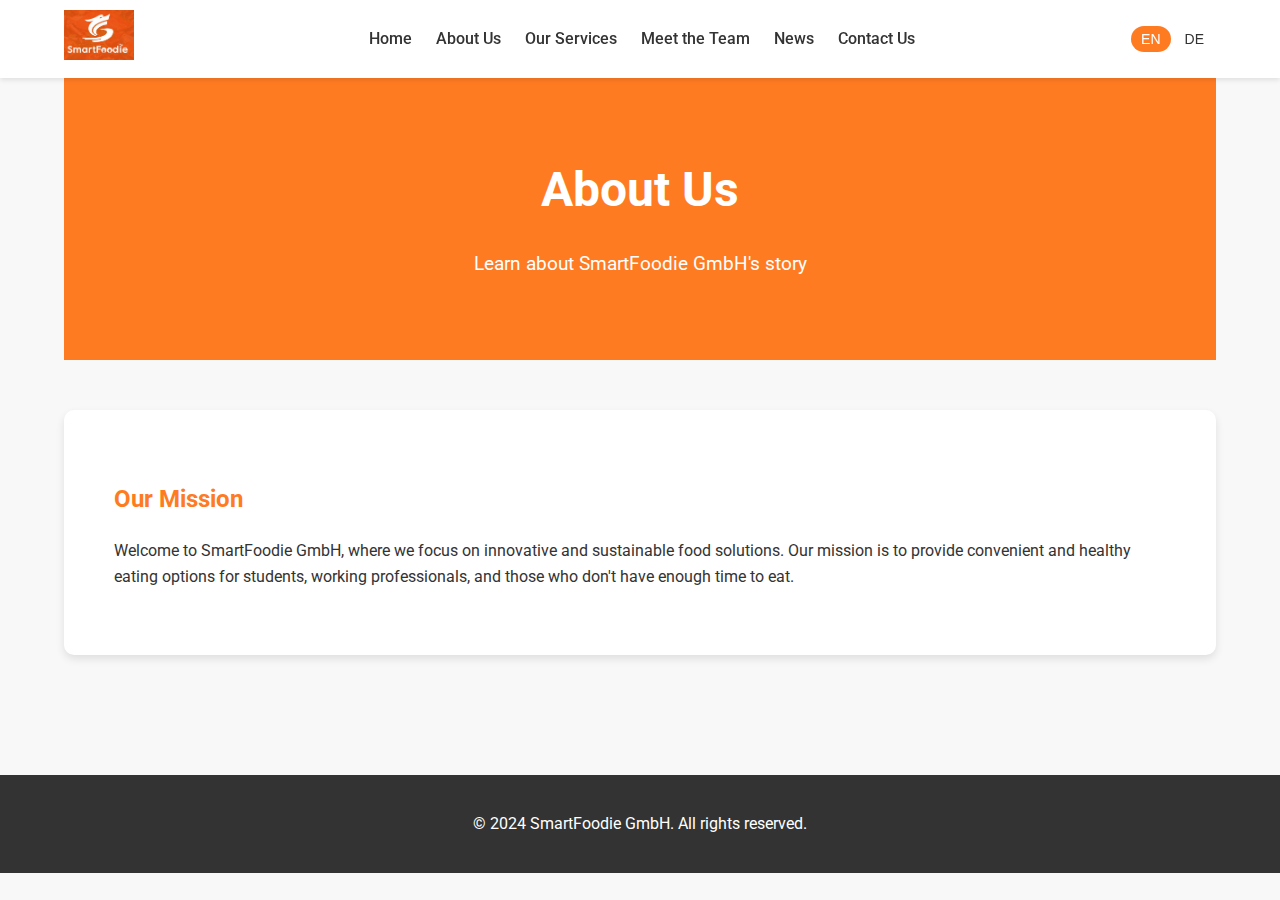
<file: about.html>
<!DOCTYPE html>
<html lang="en">
<head>
    <meta charset="UTF-8">
    <meta name="viewport" content="width=device-width, initial-scale=1.0">
    <title data-lang-en="About Us - Smart Foodie GmbH" data-lang-de="Über uns - Smart Foodie GmbH">About Us - Smart Foodie GmbH</title>
    <link rel="stylesheet" href="styles.css">
    <link href="https://fonts.googleapis.com/css2?family=Roboto:wght@300;400;700&display=swap" rel="stylesheet">
</head>
<body>
    <header>
        <nav class="navbar">
            <a href="index.html" class="logo-link">
                <img src="logo/sf/SF.jpg" alt="Smart Foodie GmbH Logo" class="logo">
            </a>
            <div class="nav-links">
                <a href="index.html" data-lang-en="Home" data-lang-de="Startseite">Home</a>
                <a href="about.html" data-lang-en="About Us" data-lang-de="Über uns">About Us</a>
                <a href="services.html" data-lang-en="Our Services" data-lang-de="Unsere Dienstleistungen">Our Services</a>
                <a href="team.html" data-lang-en="Meet the Team" data-lang-de="Unser Team">Meet the Team</a>
                <a href="news.html" data-lang-en="News" data-lang-de="Neuigkeiten">News</a>
                <a href="contact.html" data-lang-en="Contact Us" data-lang-de="Kontakt">Contact Us</a>
            </div>
            <div class="language-switcher">
                <button class="lang-btn" onclick="changeLanguage('en')">EN</button>
                <button class="lang-btn" onclick="changeLanguage('de')">DE</button>
            </div>
        </nav>
    </header>

    <main class="container">
        <section class="hero">
            <h1 data-lang-en="About Us" data-lang-de="Über uns">About Us</h1>
            <p class="tagline" data-lang-en="Learn about SmartFoodie GmbH's story" data-lang-de="Erfahren Sie die Geschichte von SmartFoodie GmbH">Learn about SmartFoodie GmbH's story</p>
        </section>

        <section class="about-section">
            <h2 data-lang-en="Our Mission" data-lang-de="Unsere Mission">Our Mission</h2>
            <p data-lang-en="Welcome to SmartFoodie GmbH, where we focus on innovative and sustainable food solutions. Our mission is to provide convenient and healthy eating options for students, working professionals, and those who don't have enough time to eat." 
               data-lang-de="Willkommen bei SmartFoodie GmbH, wo wir uns auf innovative und nachhaltige Lebensmittellösungen konzentrieren. Unsere Mission ist es, bequeme und gesunde Essensmöglichkeiten für Studenten, Berufstätige und Menschen anzubieten, die nicht genug Zeit zum Essen haben.">
                Welcome to SmartFoodie GmbH, where we focus on innovative and sustainable food solutions. Our mission is to provide convenient and healthy eating options for  working professionals and students.
            </p>
        </section>
    </main>

    <footer>
        <p data-lang-en="&copy; 2024 SmartFoodie GmbH. All rights reserved." data-lang-de="&copy; 2024 SmartFoodie GmbH. Alle Rechte vorbehalten.">&copy; 2024 SmartFoodie GmbH. All rights reserved.</p>
    </footer>

    <script src="script.js"></script>
</body>
</html>
</file>
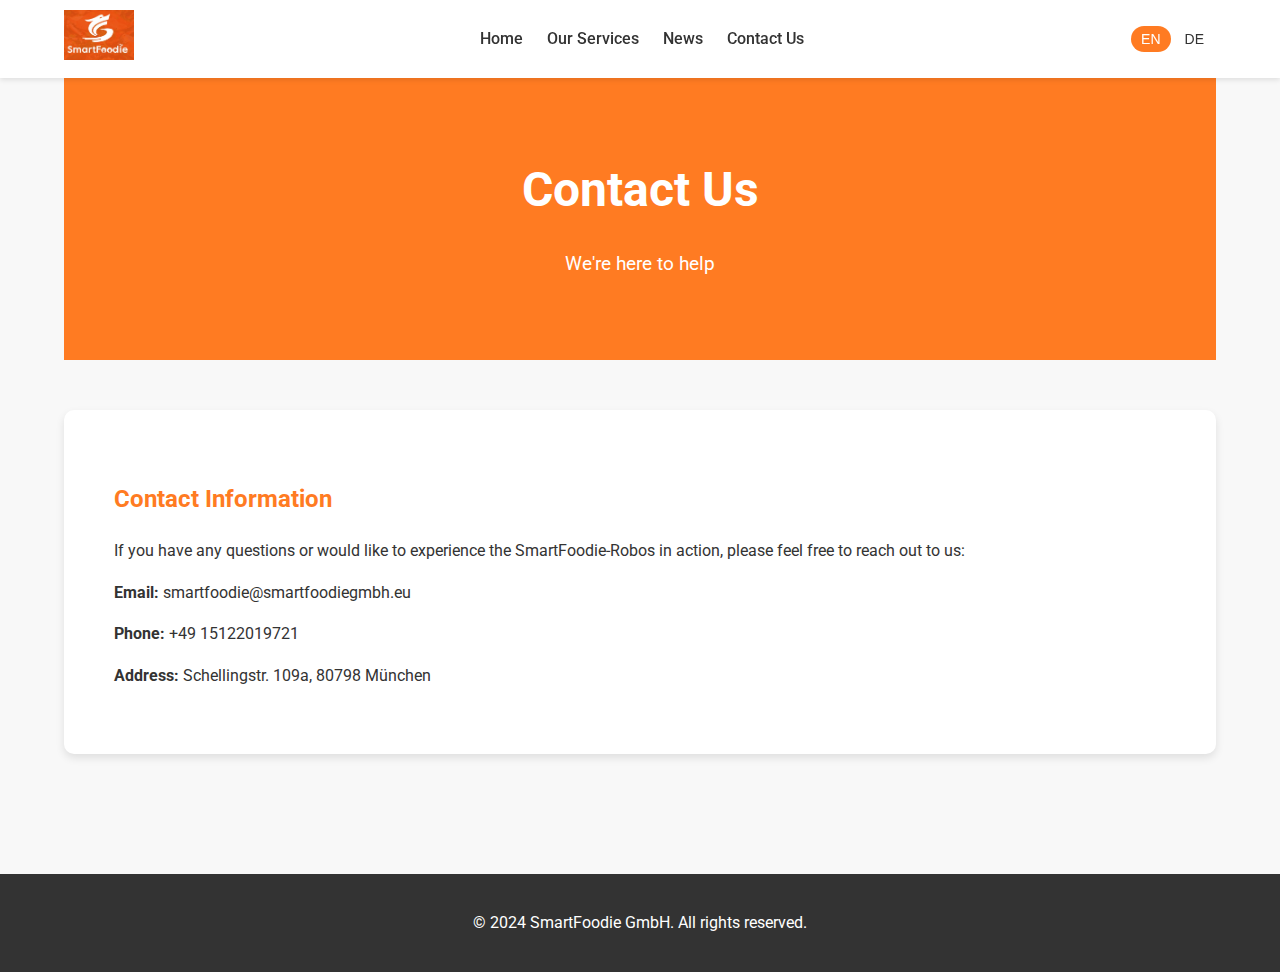
<file: contact.html>
<!DOCTYPE html>
<html lang="en">
<head>
    <meta charset="UTF-8">
    <meta name="viewport" content="width=device-width, initial-scale=1.0">
    <title data-lang-en="Contact Us - Smart Foodie GmbH" data-lang-de="Kontakt - Smart Foodie GmbH">Contact Us - Smart Foodie GmbH</title>
    <link rel="stylesheet" href="styles.css">
    <link href="https://fonts.googleapis.com/css2?family=Roboto:wght@300;400;700&display=swap" rel="stylesheet">
</head>
<body>
    <header>
        <nav class="navbar">
            <a href="index.html" class="logo-link">
                <img src="logo/sf/SF.jpg" alt="Smart Foodie GmbH Logo" class="logo">
            </a>
            <div class="nav-links">
                <a href="index.html" data-lang-en="Home" data-lang-de="Startseite">Home</a>
                <a href="services.html" data-lang-en="Our Services" data-lang-de="Unsere Dienstleistungen">Our Services</a>
                <a href="news.html" data-lang-en="News" data-lang-de="Neuigkeiten">News</a>
                <a href="contact.html" data-lang-en="Contact Us" data-lang-de="Kontakt">Contact Us</a>
            </div>
            <div class="language-switcher">
                <button class="lang-btn" onclick="changeLanguage('en')">EN</button>
                <button class="lang-btn" onclick="changeLanguage('de')">DE</button>
            </div>
        </nav>
    </header>

    <main class="container">
        <section class="hero">
            <h1 data-lang-en="Contact Us" data-lang-de="Kontaktieren Sie uns">Contact Us</h1>
            <p class="tagline" data-lang-en="We're here to help" data-lang-de="Wir sind für Sie da">We're here to help</p>
        </section>
        
        <section class="contact-section">
            <h2 data-lang-en="Contact Information" data-lang-de="Kontaktinformationen">Contact Information</h2>
            <p data-lang-en="If you have any questions or would like to experience the SmartFoodie-Robos in action, please feel free to reach out to us:" 
               data-lang-de="Wenn Sie Fragen haben oder unsere SmartFoodie-Robos live erleben möchten, können Sie uns gerne kontaktieren und einen unverbindlichen Termin mit uns vereinbaren:">
                If you have any questions or would like to experience the SmartFoodie-Robos in action, please feel free to reach out to us:
            </p>
            <p><strong data-lang-en="Email:" data-lang-de="E-Mail:">Email:</strong> smartfoodie@smartfoodiegmbh.eu</p>
            <p><strong data-lang-en="Phone:" data-lang-de="Telefon:">Phone:</strong> +49 15122019721</p> 
            <p><strong data-lang-en="Address:" data-lang-de="Adress:">Phone:</strong> Schellingstr. 109a, 80798 München
        </section>
    </main>

    <footer>
        <p data-lang-en="&copy; 2024 SmartFoodie GmbH. All rights reserved." data-lang-de="&copy; 2024 SmartFoodie GmbH. Alle Rechte vorbehalten.">&copy; 2024 SmartFoodie GmbH. All rights reserved.</p>
    </footer>

    <script src="script.js"></script>
</body>
</html>
</file>
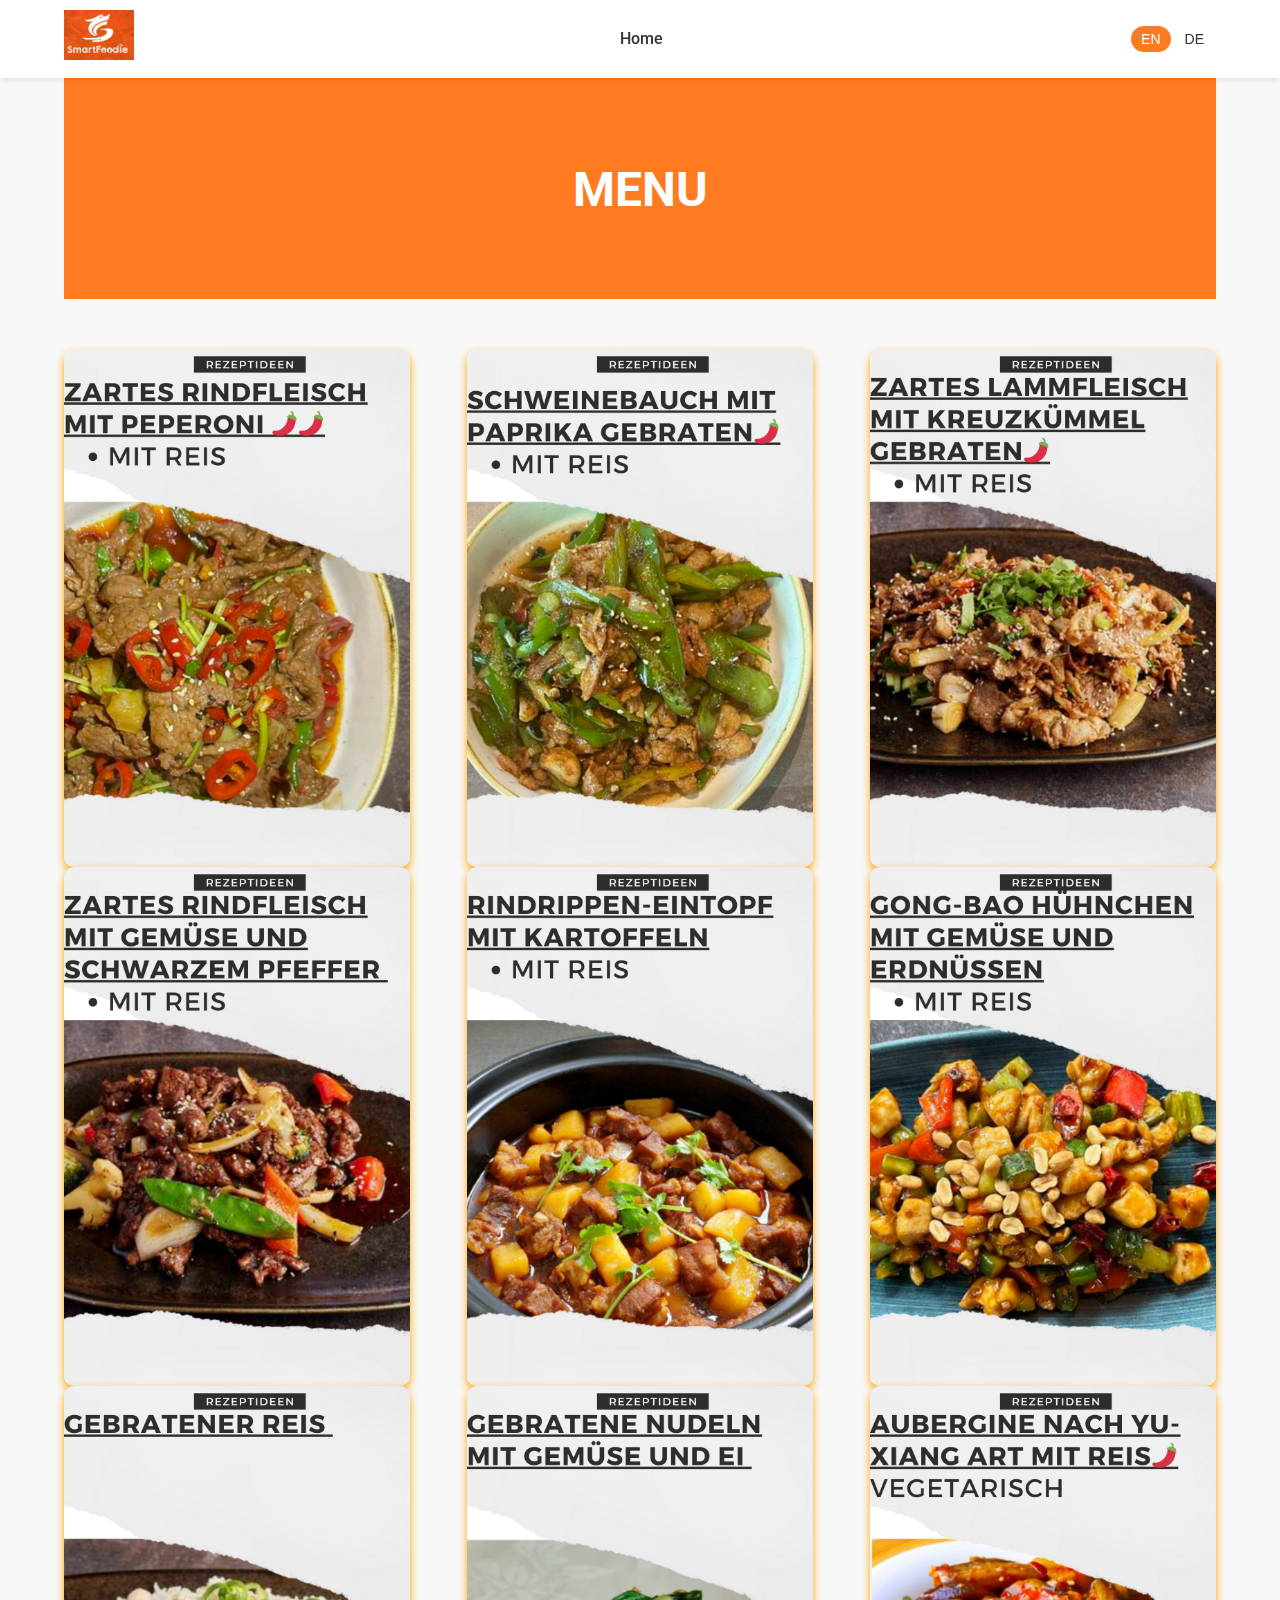
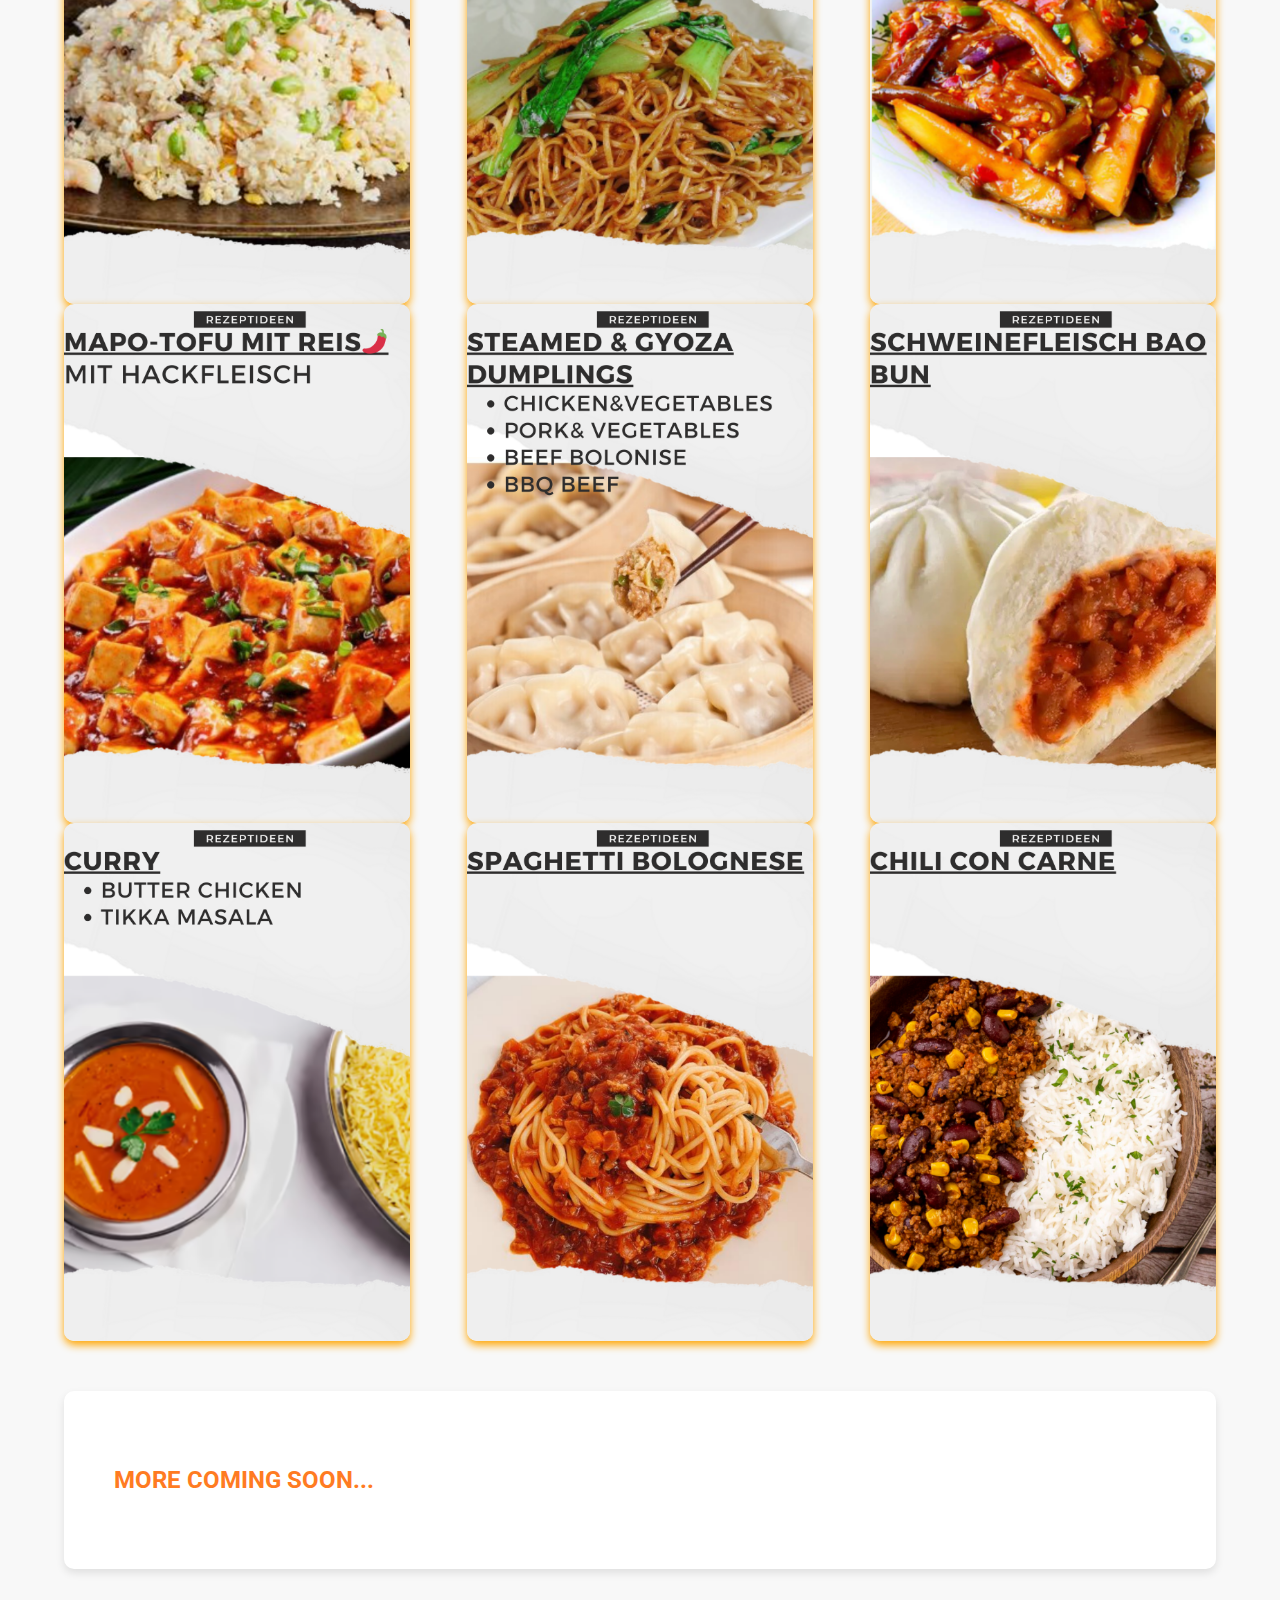
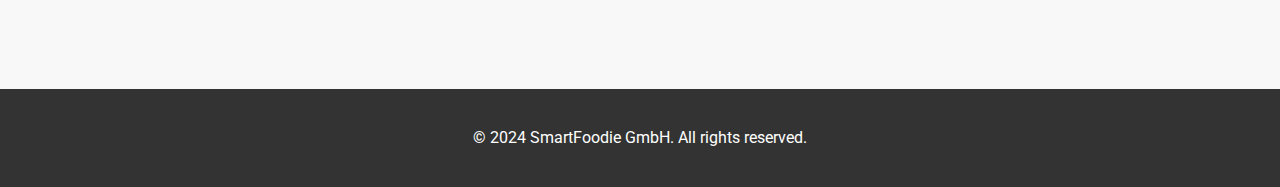
<file: menu.html>
<!DOCTYPE html>
<html lang="en">
<head>
    <meta charset="UTF-8">
    <meta name="viewport" content="width=device-width, initial-scale=1.0">
    <title data-lang-en="Menu - Smart Foodie GmbH" data-lang-de="Speisekarte - Smart Foodie GmbH">Menu - Smart Foodie GmbH</title>
    <link rel="stylesheet" href="styles.css">
    <link href="https://fonts.googleapis.com/css2?family=Roboto:wght@300;400;700&display=swap" rel="stylesheet">
</head>
<body>
    <header>
        <nav class="navbar">
            <a href="index.html" class="logo-link">
                <img src="logo/sf/SF.jpg" alt="Smart Foodie GmbH Logo" class="logo">
            </a>
            <div class="nav-links">
                <a href="index.html" data-lang-en="Home" data-lang-de="Startseite">Home</a>
            </div>
            <div class="language-switcher">
                <button class="lang-btn" onclick="changeLanguage('en')">EN</button>
                <button class="lang-btn" onclick="changeLanguage('de')">DE</button>
            </div>
        </nav>
    </header>
    <main class="container">
        <section class="hero">
            <h1 data-lang-en="MENU" data-lang-de="SPEISEKARTE">MENU</h1>
        </section>

    
    <section id="img" class="image-gallery">
        <div class="about-images">
            <img src="pic/1.png" alt="About Us Image 1" class="about-image1">
            <img src="pic/2.png" alt="About Us Image 2" class="about-image1">
            <img src="pic/3.png" alt="About Us Image 3" class="about-image1">
        </div>
        <div class="about-images">
            <img src="pic/4.png" alt="About Us Image 4" class="about-image1">
            <img src="pic/5.png" alt="About Us Image 5" class="about-image1">
            <img src="pic/6.png" alt="About Us Image 6" class="about-image1">
        </div>
        <div class="about-images">
            <img src="pic/7.png" alt="About Us Image 7" class="about-image1">
            <img src="pic/8.png" alt="About Us Image 8" class="about-image1">
            <img src="pic/9.png" alt="About Us Image 9" class="about-image1">
        </div>
        <div class="about-images">
            <img src="pic/10.png" alt="About Us Image 10" class="about-image1">
            <img src="pic/11.png" alt="About Us Image 11" class="about-image1">
            <img src="pic/12.png" alt="About Us Image 12" class="about-image1">
        </div>
        <div class="about-images">
            <img src="pic/13.png" alt="About Us Image 13" class="about-image1">
            <img src="pic/14.png" alt="About Us Image 14" class="about-image1">
            <img src="pic/15.png" alt="About Us Image 15" class="about-image1">
        </div>
        
    </section>
    <section id="about" class="about-section">
                <h2 data-lang-en="MORE COMING SOON..." data-lang-de="MEHR KOMMT BALD...">STAY TUNED FOR MORE</h2>
    </section>
    </main>

    <footer>
        <p data-lang-en="&copy; 2024 SmartFoodie GmbH. All rights reserved." data-lang-de="&copy; 2024 SmartFoodie GmbH. Alle Rechte vorbehalten.">&copy; 2024 SmartFoodie GmbH. All rights reserved.</p>
    </footer>

    <script src="script.js"></script>
</body>
</html>
</file>
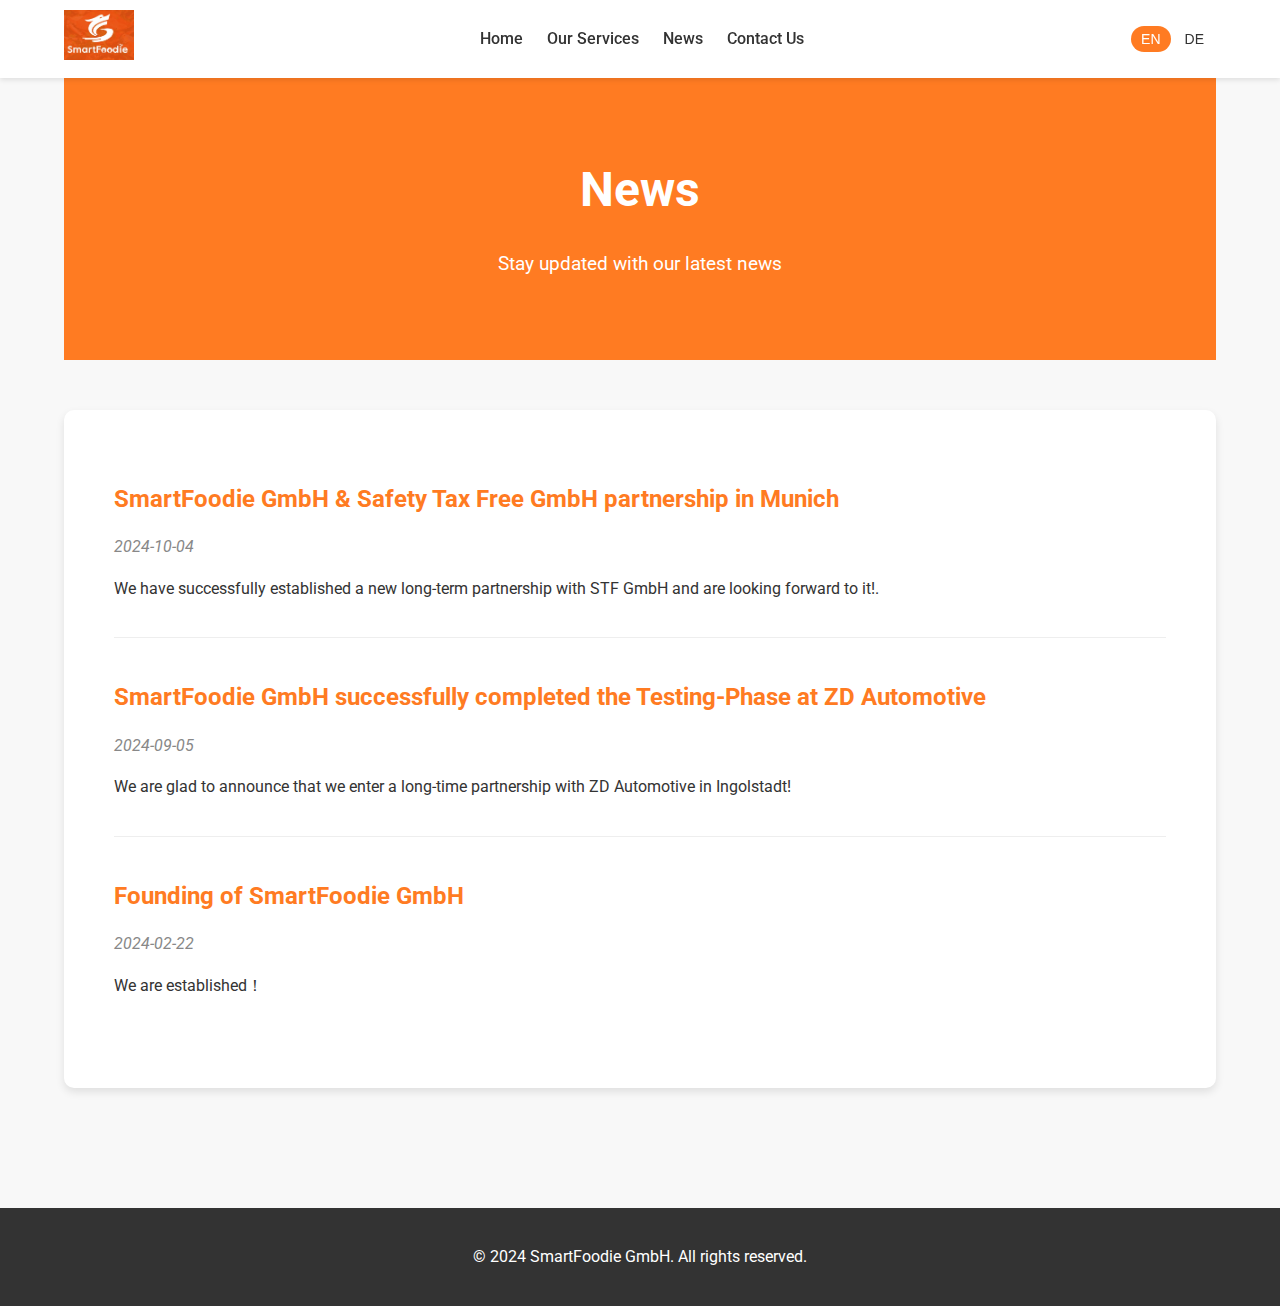
<file: news.html>
<!DOCTYPE html>
<html lang="en">
<head>
    <meta charset="UTF-8">
    <meta name="viewport" content="width=device-width, initial-scale=1.0">
    <title data-lang-en="News - Smart Foodie GmbH" data-lang-de="Neuigkeiten - Smart Foodie GmbH">News - Smart Foodie GmbH</title>
    <link rel="stylesheet" href="styles.css">
    <link href="https://fonts.googleapis.com/css2?family=Roboto:wght@300;400;700&display=swap" rel="stylesheet">
</head>
<body>
    <header>
        <nav class="navbar">
            <a href="index.html" class="logo-link">
                <img src="logo/sf/SF.jpg" alt="Smart Foodie GmbH Logo" class="logo">
            </a>
            <div class="nav-links">
                <a href="index.html" data-lang-en="Home" data-lang-de="Startseite">Home</a>
                <a href="services.html" data-lang-en="Our Services" data-lang-de="Unsere Dienstleistungen">Our Services</a>
                <a href="news.html" data-lang-en="News" data-lang-de="Neuigkeiten">News</a>
                <a href="contact.html" data-lang-en="Contact Us" data-lang-de="Kontakt">Contact Us</a>
            </div>
            <div class="language-switcher">
                <button class="lang-btn" onclick="changeLanguage('en')">EN</button>
                <button class="lang-btn" onclick="changeLanguage('de')">DE</button>
            </div>
        </nav>
    </header>

    <main class="container">
        <section class="hero">
            <h1 data-lang-en="News" data-lang-de="Neuigkeiten">News</h1>
            <p class="tagline" data-lang-en="Stay updated with our latest news" data-lang-de="Bleiben Sie auf dem Laufenden mit unseren neuesten Nachrichten">Stay updated with our latest news and industry trends</p>
        </section>

        <section class="news-section">
            <article class="news-item">
                <h2 data-lang-en="SmartFoodie GmbH & Safety Tax Free GmbH partnership in Munich" data-lang-de="SmartFoodie GmbH & Safety Tax Free GmbH Partnerschaft in München">SmartFoodie GmbH & Safety Tax Free GmbH partnership in Munich</h2>
                <p class="news-date">2024-10-04</p>
                <p data-lang-en="We have successfully established a new long-term partnership with STF GmbH and are looking forward to it!." 
                   data-lang-de="STF GmbH hat sich dazu entschieden in eine langfristige Kooperation mit SmartFoodie GmbH einzugehen! Wir freuen uns!"
                </p>
            </article>

             <article class="news-item">
                <h2 data-lang-en="SmartFoodie GmbH successfully completed the Testing-Phase at ZD Automotive" data-lang-de="SmartFoodie GmbH beendet erfolgreich seine Testphase im Unternehmen ZD Automotive">SmartFoodie GmbH successfully completed the Testing-Phase at ZD Automotive</h2>
                <p class="news-date">2024-09-05</p>
                <p data-lang-en="We are glad to announce that we enter a long-time partnership with ZD Automotive in Ingolstadt!" 
                   data-lang-de="Erfolgreiche Test-Phase! Wir freuen uns auf die langfristige Kooperation mit ZD Automotive!"
                </p>
            </article>

            <article class="news-item">
                <h2 data-lang-en="Founding of SmartFoodie GmbH" data-lang-de="Gründung der SmartFoodie GmbH">Founding of SmartFoodie GmbH</h2>
                <p class="news-date">2024-02-22</p>
                <p data-lang-en="We are established！" 
                   data-lang-de="Wir sind etabliert!"> </p>
            </article>
        </section>
    </main>

    <footer>
        <p data-lang-en="&copy; 2024 SmartFoodie GmbH. All rights reserved." data-lang-de="&copy; 2024 SmartFoodie GmbH. Alle Rechte vorbehalten.">&copy; 2024 SmartFoodie GmbH. All rights reserved.</p>
    </footer>

    <script src="script.js"></script>
</body>
</html>
</file>
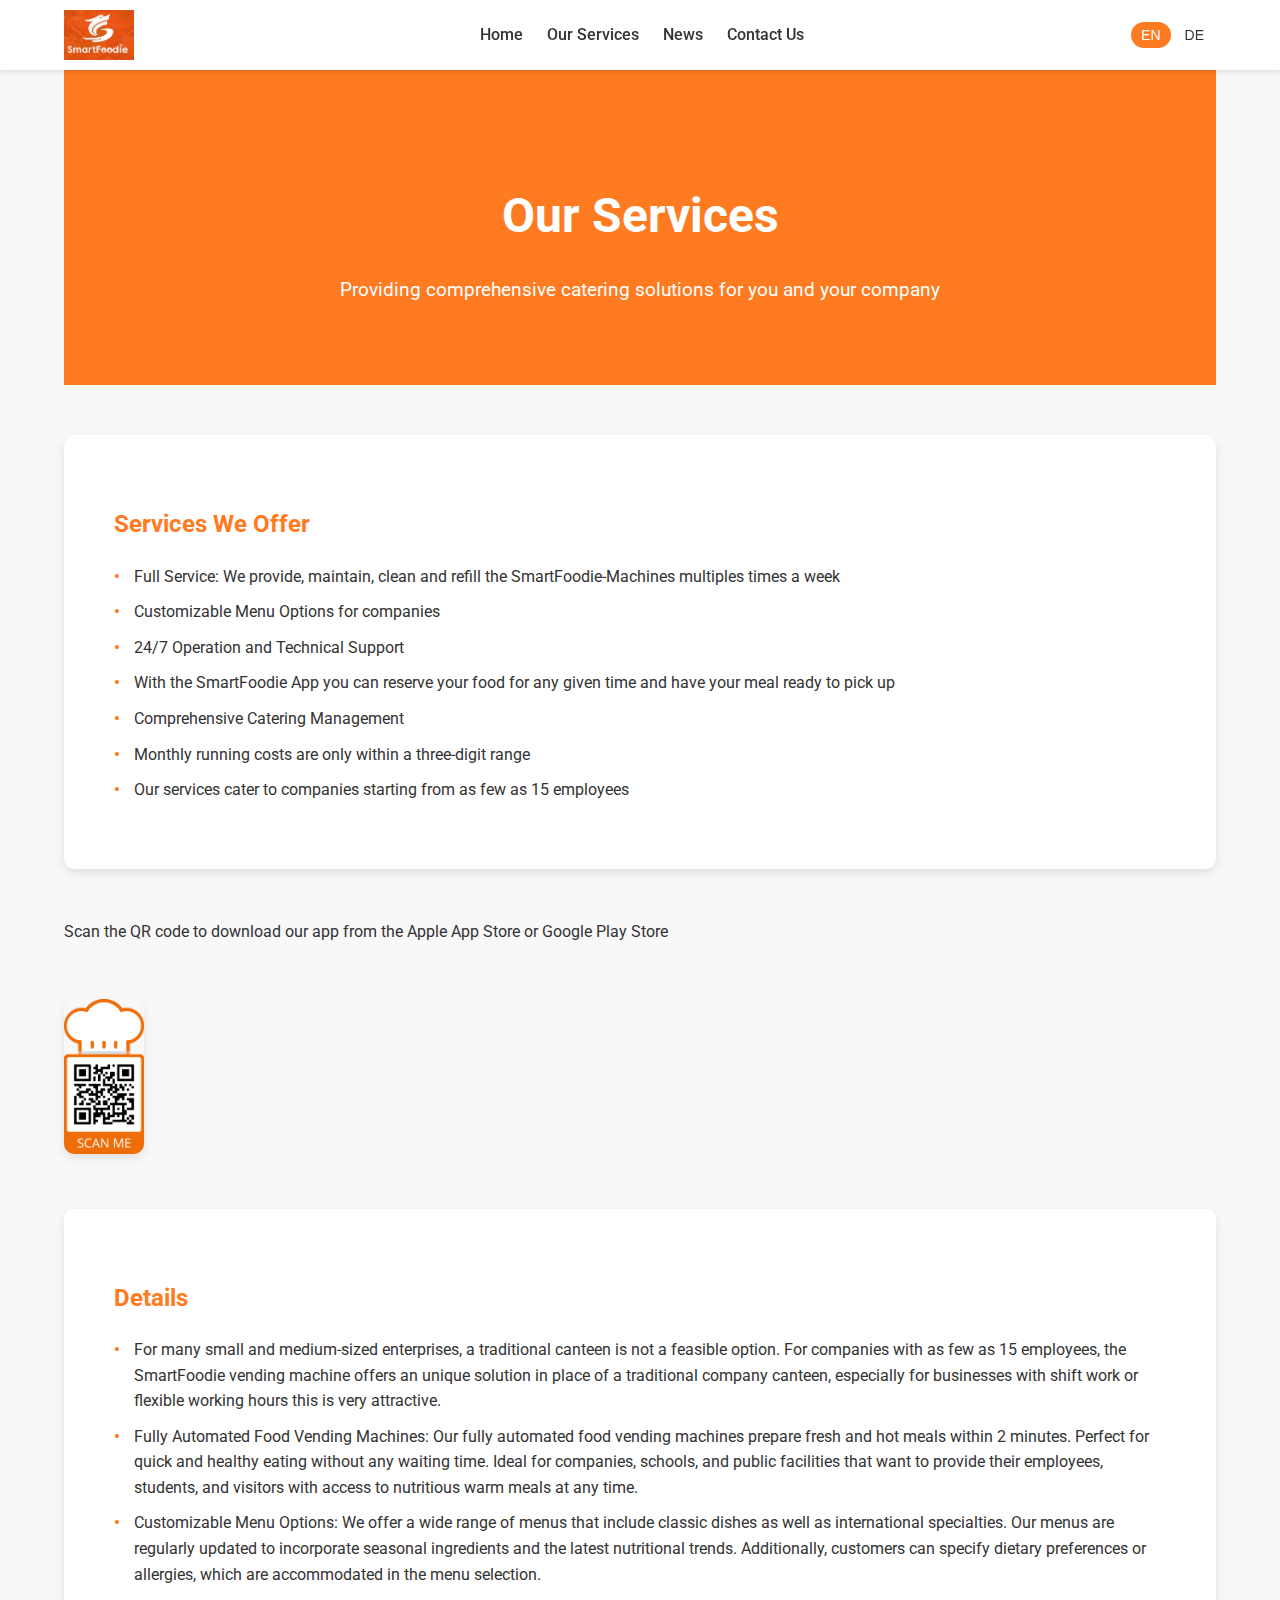
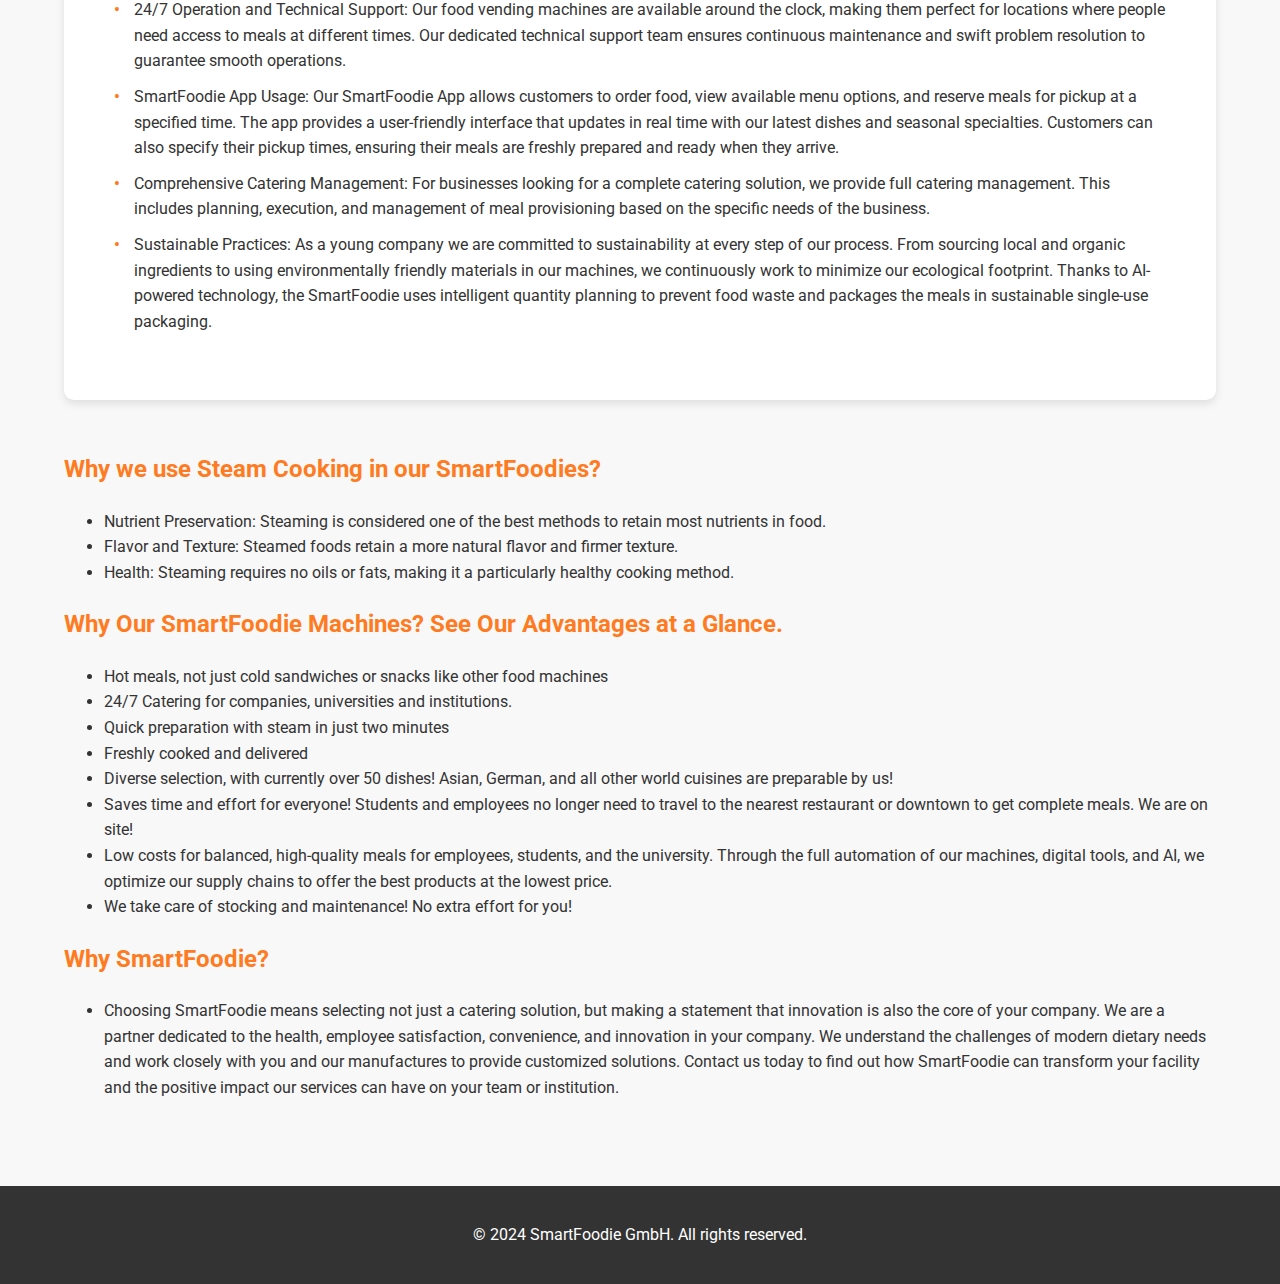
<file: services.html>
fi<!DOCTYPE html>
<html lang="en">
<head>
    <meta charset="UTF-8">
    <meta name="viewport" content="width=device-width, initial-scale=1.0">
    <title data-lang-en="Our Services - Smart Foodie GmbH" data-lang-de="Unsere Dienstleistungen - Smart Foodie GmbH">Our Services - Smart Foodie GmbH</title>
    <link rel="stylesheet" href="styles.css">
    <link href="https://fonts.googleapis.com/css2?family=Roboto:wght@300;400;700&display=swap" rel="stylesheet">
</head>
<body>
    <header>
        <nav class="navbar">
            <a href="index.html" class="logo-link">
                <img src="logo/sf/SF.jpg" alt="Smart Foodie GmbH Logo" class="logo">
            </a>
            <div class="nav-links">
                <a href="index.html" data-lang-en="Home" data-lang-de="Startseite">Home</a>
                <a href="services.html" data-lang-en="Our Services" data-lang-de="Unsere Dienstleistungen">Our Services</a>
                <a href="news.html" data-lang-en="News" data-lang-de="Neuigkeiten">News</a>
                <a href="contact.html" data-lang-en="Contact Us" data-lang-de="Kontakt">Contact Us</a>
            </div>
            <div class="language-switcher">
                <button class="lang-btn" onclick="changeLanguage('en')">EN</button>
                <button class="lang-btn" onclick="changeLanguage('de')">DE</button>
            </div>
        </nav>
    </header>

    <main class="container">
        <section class="hero">
            <h1 data-lang-en="Our Services" data-lang-de="Unsere Dienstleistungen">Our Services</h1>
            <p class="tagline" data-lang-en="Providing comprehensive catering solutions for you and your company" data-lang-de="Umfassende Verpflegungslösungen für Sie und Ihr Unternehmen">Providing comprehensive catering solutions for you and your company</p>
        </section>

        <section class="services-section">
            <h2 data-lang-en="Services We Offer" data-lang-de="Unsere Angebote">Services We Offer</h2>
            <ul>
                <li data-lang-en="Full Service: We provide, maintain, clean and refill the SmartFoodie-Machines multiples times a week" data-lang-de="Full Service: Wir kümmern uns um Wartung, Reinigung und Befüllung. Mehrmals die Woche ">Full Service: We provide, maintain, clean and refill the SmartFoodie-Machines multiple times a week</li>
                <li data-lang-en="Customizable Menu Options for companies" data-lang-de="Individuell konfigurierbare Menüoptionen für Firmen">Customizable Menu Options for companies</li>
                <li data-lang-en="24/7 Operation and Technical Support" data-lang-de="24/7 Betrieb und technischer Support">24/7 Operation and Technical Support</li>
                <li data-lang-en="With the SmartFoodie App you can reserve your food for any given time and have your meal ready to pick up" data-lang-de="Mit der SmartFoodie-App kannst du dein Essen reservieren und den SmartFoodie dein Essen vorher zubereiten lassen, sodass du nur noch dein Essen abholen musst">With the SmartFoodie App you can reserve your food for any given time and have your meal ready to pick up</li>
                <li data-lang-en="Comprehensive Catering Management" data-lang-de="Umfassendes Catering-Management">Comprehensive Catering Management</li>

                <li data-lang-en="Monthly running costs are only within a three-digit range " data-lang-de=" Monatlich laufende Kosten in nur dreistlligem Bereich">Monthly running costs are only within a three-digit range</li>
                <li data-lang-en="Our services cater to companies starting from as few as 15 employees" data-lang-de="Unsere Dienstleistungen richten sich an Unternehmen ab bereits 15 Mitarbeiter">Our services cater to companies starting from as few as 15 employees</li>
            </ul>
        </section>
        <!-- Add Caption Below the Image -->
            <p data-lang-en="Scan the QR code to download our app from the Apple App Store or Google Play Store"
               data-lang-de="Scanne den QR-Code, um unsere App im Apple App Store oder Google Play Store herunterzuladen">
               Scan the QR code to download our app from the Apple App Store or Google Play Store
            </p>
       <section id="img" class="image-gallery">
           
            <div class="about-images qr-container">
            <!-- New Image with Reduced Size -->
            <img src="pic/SmartFoodie QR4.png" alt="SmartFoodie App QR Code" class="about-image qr-code-image">

            
            </div>
        </section>

                <section class="services-section">
                    <h2 data-lang-en="Details" data-lang-de="Details">Details</h2>
                        <ul>
                            <li data-lang-en="For many small and medium-sized enterprises, a traditional canteen is not a feasible option. For companies with as few as 15 employees, the SmartFoodie vending machine offers an unique solution in place of a traditional company canteen, especially for businesses with shift work or flexible working hours this is very attractive." 
                            data-lang-de="Für viele kleinere und mittelständische Unternehmen stellt eine klassische Kantine keine Option dar. Für Unternehmen ab bereits 15 Mitarbeiter:innen ist der SmartFoodie als Essensautomat eine attraktive Lösung statt einer klassischen Betriebskantine. Dies gilt auch besonders für Unternehmen mit Schichtarbeit oder flexiblen Arbeitszeiten.">
                            <strong>Alternative to Traditional Canteens:</strong><br>
                            For many small and medium-sized enterprises, a traditional canteen is not a feasible option. For companies with as few as 15 employees, the SmartFoodie vending machine offers an unique solution in place of a traditional company canteen, especially for businesses with shift work or flexible working hours this is very attractive .
                            </li>
                            <li data-lang-en="Fully Automated Food Vending Machines: Our fully automated food vending machines prepare fresh and hot meals within 2 minutes. Perfect for quick and healthy eating without any waiting time. Ideal for companies, schools, and public facilities that want to provide their employees, students, and visitors with access to nutritious warm meals at any time."
                            data-lang-de="Vollautomatische Essensautomaten: Unsere hochmodernen, vollautomatischen Essensautomaten bereiten frische und heiße Mahlzeiten in zwei Minuten zu. Perfekt für schnelles und gesundes Essen ohne Wartezeit. Ideal für Unternehmen, Schulen und öffentliche Einrichtungen, die ihren Mitarbeitern, Schülern und Besuchern jederzeit Zugang zu nahrhaften warmen Mahlzeiten ermöglichen möchten.">
                            <strong>Fully Automated Vending Machines:</strong><br>
                            Our fully automated food vending machines prepare fresh and hot meals within two minutes. Perfect for quick and healthy eating without any waiting time. Ideal for companies, schools, and public facilities that want to provide their employees, students, and visitors with access to nutritious warm meals at any time.
                            </li>
                            <li data-lang-en="Customizable Menu Options: We offer a wide range of menus that include classic dishes as well as international specialties. Our menus are regularly updated to incorporate seasonal ingredients and the latest nutritional trends. Additionally, customers can specify dietary preferences or allergies, which are accommodated in the menu selection."
                            data-lang-de="Individuell konfigurierbare Menüoptionen: Wir bieten eine breite Palette von Menüs, die klassische Gerichte sowie internationale Spezialitäten umfassen. Unsere Menüs werden regelmäßig aktualisiert, um saisonale Zutaten und die neuesten Ernährungstrends zu integrieren. Zusätzlich können Kunden diätetische Vorlieben oder Allergien angeben, die bei der Menüauswahl berücksichtigt werden.">
                            Customizable Menu Options
                            </li>
                            <li data-lang-en="24/7 Operation and Technical Support: Our food vending machines are available around the clock, making them perfect for locations where people need access to meals at different times. Our dedicated technical support team ensures continuous maintenance and swift problem resolution to guarantee smooth operations."
                            data-lang-de="24/7 Betrieb und technischer Support: Unsere Essensautomaten sind rund um die Uhr verfügbar, was sie ideal für Standorte macht, an denen Menschen zu verschiedenen Zeiten Zugang zu Mahlzeiten benötigen. Unser engagiertes technisches Support-Team gewährleistet kontinuierliche Wartung und schnelle Problemlösung, um einen reibungslosen Betrieb zu garantieren.">
                            24/7 Operation and Technical Support
                            </li>
                            <li data-lang-en="SmartFoodie App Usage: Our SmartFoodie App allows customers to order food, view available menu options, and reserve meals for pickup at a specified time. The app provides a user-friendly interface that updates in real time with our latest dishes and seasonal specialties. Customers can also specify their pickup times, ensuring their meals are freshly prepared and ready when they arrive."
                            data-lang-de="Nutzung der SmartFoodie-App: Unsere SmartFoodie-App ermöglicht es Kunden, Essen zu bestellen, verfügbare Menüoptionen einzusehen und Mahlzeiten zur Abholung zu einem bestimmten Zeitpunkt zu reservieren. Die App bietet eine benutzerfreundliche Oberfläche, die in Echtzeit mit unseren neuesten Gerichten und saisonalen Spezialitäten aktualisiert wird. Kunden können auch ihre Abholzeiten angeben, um sicherzustellen, dass ihre Mahlzeiten frisch zubereitet sind und bei ihrer Ankunft bereitstehen.">
                            SmartFoodie App Usage
                            </li>
                            <li data-lang-en="Comprehensive Catering Management: For businesses looking for a complete catering solution, we provide full catering management. This includes planning, execution, and management of meal provisioning based on the specific needs of the business."
                            data-lang-de="Umfassendes Catering-Management: Für Unternehmen, die eine komplette Catering-Lösung suchen, bieten wir ein vollständiges Catering-Management an. Dies umfasst Planung, Ausführung und Verwaltung der Mahlzeitenversorgung, basierend auf den spezifischen Bedürfnissen des Unternehmens.">
                            Comprehensive Catering Management
                            </li>
                            <li data-lang-en="Sustainable Practices: As a young company we are committed to sustainability at every step of our process. From sourcing local and organic ingredients to using environmentally friendly materials in our machines, we continuously work to minimize our ecological footprint. Thanks to AI-powered technology, the SmartFoodie uses intelligent quantity planning to prevent food waste and packages the meals in sustainable single-use packaging."
                            data-lang-de="Nachhaltige Praktiken: Als ein junges Unternehmen setzen wir uns bei jedem Schritt unseres Prozesses für Nachhaltigkeit ein. Von der Beschaffung lokaler und biologischer Zutaten bis zur Verwendung umweltfreundlicher Materialien in unseren Maschinen arbeiten wir kontinuierlich daran, unseren ökologischen Fußabdruck zu minimieren. Dank KI-gestützter Technologie arbeitet der SmartFoodie mit einer smarten Mengenplanung zur Vermeidung von Food Waste und verpackt die Speisen in einer nachhaltigen Einwegverpackung. ">
                            Sustainable Practices
                            </li>
                        </ul>
                    </section>
     
                
            <section class="benefits-section">
                <h2 data-lang-en="Why we use Steam Cooking in our SmartFoodies?" data-lang-de="Warum Dampfgaren?">Warum Dampfgaren in unseren SmartFoodies?</h2>
                    <ul>
                        <li data-lang-en="Nutrient Preservation: Steaming is considered one of the best methods to retain most nutrients in food."
            data-lang-de="Nährstofferhaltung: Dämpfen gilt als eine der besten Methoden, um die meisten Nährstoffe in Lebensmitteln zu erhalten.">
            <strong>Nährstofferhaltung:</strong> Dämpfen gilt als eine der besten Methoden, um die meisten Nährstoffe in Lebensmitteln, insbesondere in Gemüse, zu erhalten.
                        </li>
                        <li data-lang-en="Flavor and Texture: Steamed foods retain a more natural flavor and firmer texture."
            data-lang-de="Geschmack und Textur: Gedämpfte Lebensmittel behalten einen natürlicheren Geschmack und eine bessere Textur.">
            <strong>Geschmack und Textur:</strong> Gedämpfte Lebensmittel behalten einen natürlicheren Geschmack und eine festere Textur.
                        </li>
                        <li data-lang-en="Health: Steaming requires no oils or fats, making it a particularly healthy cooking method."
            data-lang-de="Gesundheit: Dämpfen erfordert keine Öle oder Fette, was es zu einer besonders gesunden Zubereitungsart macht.">
            <strong>Gesundheit:</strong> Dämpfen erfordert keine Öle oder Fette, was es zu einer besonders gesunden Zubereitungsart macht.
                        </li>
                    </ul>

                <h2 data-lang-en="Why Our SmartFoodie Machines? See Our Advantages at a Glance."
         data-lang-de="Warum unsere SmartFoodie-Automaten? Unsere Vorteile auf einem Blick.">Warum unsere SmartFoodie-Automaten? Unsere Vorteile auf einem Blick.</h2>
                    <ul>
        <li data-lang-en="Hot meals, not just cold sandwiches or snacks like other food machines"
            data-lang-de="Warme Mahlzeiten und nicht nur kalte Brötchen oder Sandwiches wie in anderen Lebensmittelautomaten.">
            Kalte und Warme Mahlzeiten. Nicht nur kalte Brötchen oder Sandwiches, wie in anderen Lebensmittelautomaten.
        </li>                        
                        <li data-lang-en="24/7 Catering for companies, universities and institutions."
            data-lang-de="24 Stunden und sieben Tage die Woche Verpflegungen für Firmen, Hochschulen und Institutionen.">
            24 Stunden und sieben Tage die Woche Verpflegungen für Firmen, Hochschulen und Institutionen.
                        </li>

        <li data-lang-en="Quick preparation with steam in just two minutes"
            data-lang-de="Schnelle Zubereitung mit Dampf in nur zwei Minuten">
            Schnelle Zubereitung mit Dampf in nur zwei Minuten
        </li>
        <li data-lang-en="Freshly cooked and delivered"
            data-lang-de="Frisch gekocht und geliefert">
            Frisch gekocht und geliefert
        </li>
        <li data-lang-en="Diverse selection, with currently over 50 dishes! Asian, German, and all other world cuisines are preparable by us!"
            data-lang-de="Vielfältige Auswahl, mit mometan über 50 Gerichten! Asiatische, Deutsche sowie alle anderen Küchen auf der Welt sind bei uns zubereitbar!">
            Vielfältige Auswahl, mit über 50 Gerichten! Asiatische, Deutsche sowie alle anderen Küchen auf der Welt sind bei uns zubereitbar!
        </li>
        <li data-lang-en="Saves time and effort for everyone! Students and employees no longer need to travel to the nearest restaurant or downtown to get complete meals. We are on site!"
            data-lang-de="Spart Zeit und Aufwand für jeden! Studenten und Mitarbeiter müssen nicht mehr zum nächsten Imbiss oder in die Innenstadt fahren um vollwertige Mahlzeiten zu erhalten. Wir sind vor Ort!">
            Spart Zeit und Aufwand für jeden! Studenten und Mitarbeiter müssen nicht mehr zum nächsten Imbiss oder in die Innenstadt fahren um vollwertige Mahlzeiten zu erhalten. Wir sind vor Ort!
        </li>
        <li data-lang-en="Low costs for balanced, high-quality meals for employees, students, and the university. Through the full automation of our machines, digital tools, and AI, we optimize our supply chains to offer the best products at the lowest price."
            data-lang-de="Geringe Kosten für ausgewogene, hochqualitative Mahlzeiten für Mitarbeiter, Studenten und Hochschule. Durch die Vollautomatisierung unserer Automaten, digitale Hilfsmittel und KI optimieren wir unsere Lieferketten und Bestückungsstrategie, um die besten Produkte zum geringsten Preis anbieten zu können.">
            Geringe Kosten für ausgewogene, hochqualitative Mahlzeiten für Mitarbeiter, Studenten und Hochschule. Durch die Vollautomatisierung unserer Automaten, digitale Hilfsmittel und KI optimieren wir unsere Lieferketten und Bestückungsstrategie, um die besten Produkte zum geringsten Preis anbieten zu können.
        </li>
        <li data-lang-en="We take care of stocking and maintenance! No extra effort for you!"
            data-lang-de="Wir kümmern uns um die Bestückung und Wartung! Kein Mehraufwand für Sie!">
            Wir kümmern uns um die Bestückung und Wartung! Kein Mehraufwand für Sie!
        </li>
    </ul>
            </section>



        
        <section class="services-section2">
            <h2 data-lang-en="Why SmartFoodie?" data-lang-de="Warum SmartFoodie?">Services We Offer</h2>
            <ul>
                <li data-lang-en="Choosing SmartFoodie means selecting not just a catering solution, but making a statement that innovation is also the core of your company. We are a partner dedicated to the health, employee satisfaction, convenience, and innovation in your company. We understand the challenges of modern dietary needs and work closely with you and our manufactures to provide customized solutions.

Contact us today to find out how SmartFoodie can transform your facility and the positive impact our services can have on your team or institution." data-lang-de="Mit SmartFoodie setzen Sie in Ihrem Unternehmen ein Zeichen für Innovation und technologischen Fortschritt. Wir sind nicht nur eine Verpflegungslösung, sondern ein Partner, der sich für die Gesundheit, Mitarbeiterzufriedenheit, Effizienz und Innovation in Ihrem Unternehmen einsetzt. Wir verstehen die Herausforderungen moderner Ernährungsbedürfnisse und arbeiten eng mit Ihnen und unseren Manufakturen zusammen, um Ihnen maßgeschneiderte Mahlzeiten anzubieten.

Kontaktieren Sie uns noch heute, um zu erfahren, wie SmartFoodie Ihre Einrichtung und Mitarbeiterzufriedenheit verbessern kann und welche positiven Effekte unsere Dienstleistungen auf Ihr Team oder Ihre Institution haben können.">Provide machines and dishes</li>

            </ul>
        </section> 
    </main>

    <footer>
        <p data-lang-en="&copy; 2024 SmartFoodie GmbH. All rights reserved." data-lang-de="&copy; 2024 SmartFoodie GmbH. Alle Rechte vorbehalten.">&copy; 2024 SmartFoodie GmbH. All rights reserved.</p>
    </footer>

    <script src="script.js"></script>
</body>
</html>
</file>
<file: styles.css>
body {
    font-family: 'Roboto', Arial, sans-serif;
    margin: 0;
    padding: 0;
    background-color: #f8f8f8;
    color: #333;
    line-height: 1.6;
}

.container {
    width: 90%;
    max-width: 1200px;
    margin: 0 auto;
    padding: 20px;
}

header {
    background-color: #ffffff;
    box-shadow: 0 2px 5px rgba(0,0,0,0.1);
    position: fixed;
    width: 100%;
    top: 0;
    z-index: 1000;
}

.navbar {
    display: flex;
    justify-content: space-between;
    align-items: center;
    padding: 10px 5%;
}

.logo {
    height: 50px;
    width: auto;
}

.nav-links a {
    color: #333;
    text-decoration: none;
    margin-left: 20px;
    font-weight: 500;
    transition: color 0.3s ease;
}

.nav-links a:hover {
    color: #ff7b22;
}

.hero {
    text-align: center;
    padding: 100px 0 50px;
    background-color: #ff7b22;
    color: white;
}

.hero h1 {
    font-size: 3em;
    margin-bottom: 20px;
}

.tagline {
    font-size: 1.2em;
    margin-bottom: 30px;
}

.cta-button {
    display: inline-block;
    padding: 10px 20px;
    background-color: white;
    color: #ff7b22;
    text-decoration: none;
    border-radius: 5px;
    font-weight: bold;
    transition: background-color 0.3s ease, color 0.3s ease;
}

.cta-button:hover {
    background-color: #333;
    color: white;
}

.image-gallery {
    margin: 50px 0;
}

.about-images {
    display: flex;
    justify-content: space-between;
    gap: 20px;
}

.about-image {
    width: 30%;
    border-radius: 10px;
    box-shadow: 0 4px 8px rgba(0,0,0,0.1);
    transition: transform 0.3s ease;
}

.about-image1 {
    width: 30%;
    border-radius: 10px;
    box-shadow: 0 4px 8px orange;
    transition: transform 0.3s ease;
}

.about-image:hover {
    transform: scale(1.05);
}

.about-image1:hover {
    transform: scale(1.05);
}
.about-section, .contact-section {
    background-color: white;
    padding: 50px;
    margin: 50px 0;
    border-radius: 10px;
    box-shadow: 0 4px 8px rgba(0,0,0,0.1);
}

h2 {
    color: #ff7b22;
    margin-bottom: 20px;
}

footer {
    background-color: #333;
    color: white;
    text-align: center;
    padding: 20px 0;
    margin-top: 50px;
}

.services-section, .team-section {
    background-color: white;
    padding: 50px;
    margin: 50px 0;
    border-radius: 10px;
    box-shadow: 0 4px 8px rgba(0,0,0,0.1);
}

.services-section ul {
    list-style-type: none;
    padding: 0;
}

.services-section li {
    margin-bottom: 10px;
    padding-left: 20px;
    position: relative;
}

.services-section li:before {
    content: "•";
    color: #ff7b22;
    font-weight: bold;
    position: absolute;
    left: 0;
}

.team-image img {
    width: 100%;
    border-radius: 10px;
    box-shadow: 0 4px 8px rgba(0,0,0,0.1);
}

@media (max-width: 768px) {
    .navbar {
        flex-direction: column;
    }
    
    .nav-links {
        margin-top: 20px;
    }
    
    .nav-links a {
        display: block;
        margin: 10px 0;
    }
    
    .about-images {
        flex-direction: column;
    }
    
    .about-image {
        width: 90%;
        margin-bottom: 20px;
    }
}

.language-switcher {
    display: flex;
    align-items: center;
}

.lang-btn {
    background: none;
    border: none;
    color: #333;
    font-size: 14px;
    cursor: pointer;
    padding: 5px 10px;
    margin: 0 2px;
    transition: all 0.3s ease;
    border-radius: 20px;
}

.lang-btn:hover, .lang-btn.active {
    background-color: #ff7b22;
    color: white;
}

@media (max-width: 768px) {
    .language-switcher {
        margin-top: 10px;
    }
}

.team-members {
    display: flex;
    justify-content: space-around;
    flex-wrap: wrap;
    margin-top: 2rem;
}

.team-member {
    text-align: center;
    margin-bottom: 2rem;
}

.team-member img {
    border-radius: 50%;
    margin-bottom: 1rem;
}

.team-member h3 {
    margin-bottom: 0.5rem;
}

.news-section {
    background-color: white;
    padding: 50px;
    margin: 50px 0;
    border-radius: 10px;
    box-shadow: 0 4px 8px rgba(0,0,0,0.1);
}

.news-item {
    margin-bottom: 40px;
    border-bottom: 1px solid #eee;
    padding-bottom: 20px;
}

.news-item:last-child {
    border-bottom: none;
    padding-bottom: 0;
}

.news-item h2 {
    color: #ff7b22;
    margin-bottom: 10px;
}

.news-date {
    font-style: italic;
    color: #888;
    margin-bottom: 10px;
}

.features-cards {
    margin-bottom: 40px; /* Adjust this value to set the desired spacing */
}
.qr-code-image {
    width: 80px; /* Adjust the width as needed */
    height: auto; /* Maintain the aspect ratio */
    margin: 5px 0; /* Add some spacing around the image */
}
.qr-container {
    display: flex;
    align-items: center; /* Vertically center-align the items */
    gap: 5px; /* Space between the image and the text */
    margin: 5px 0; /* Add some space around the container */
}
</file>
